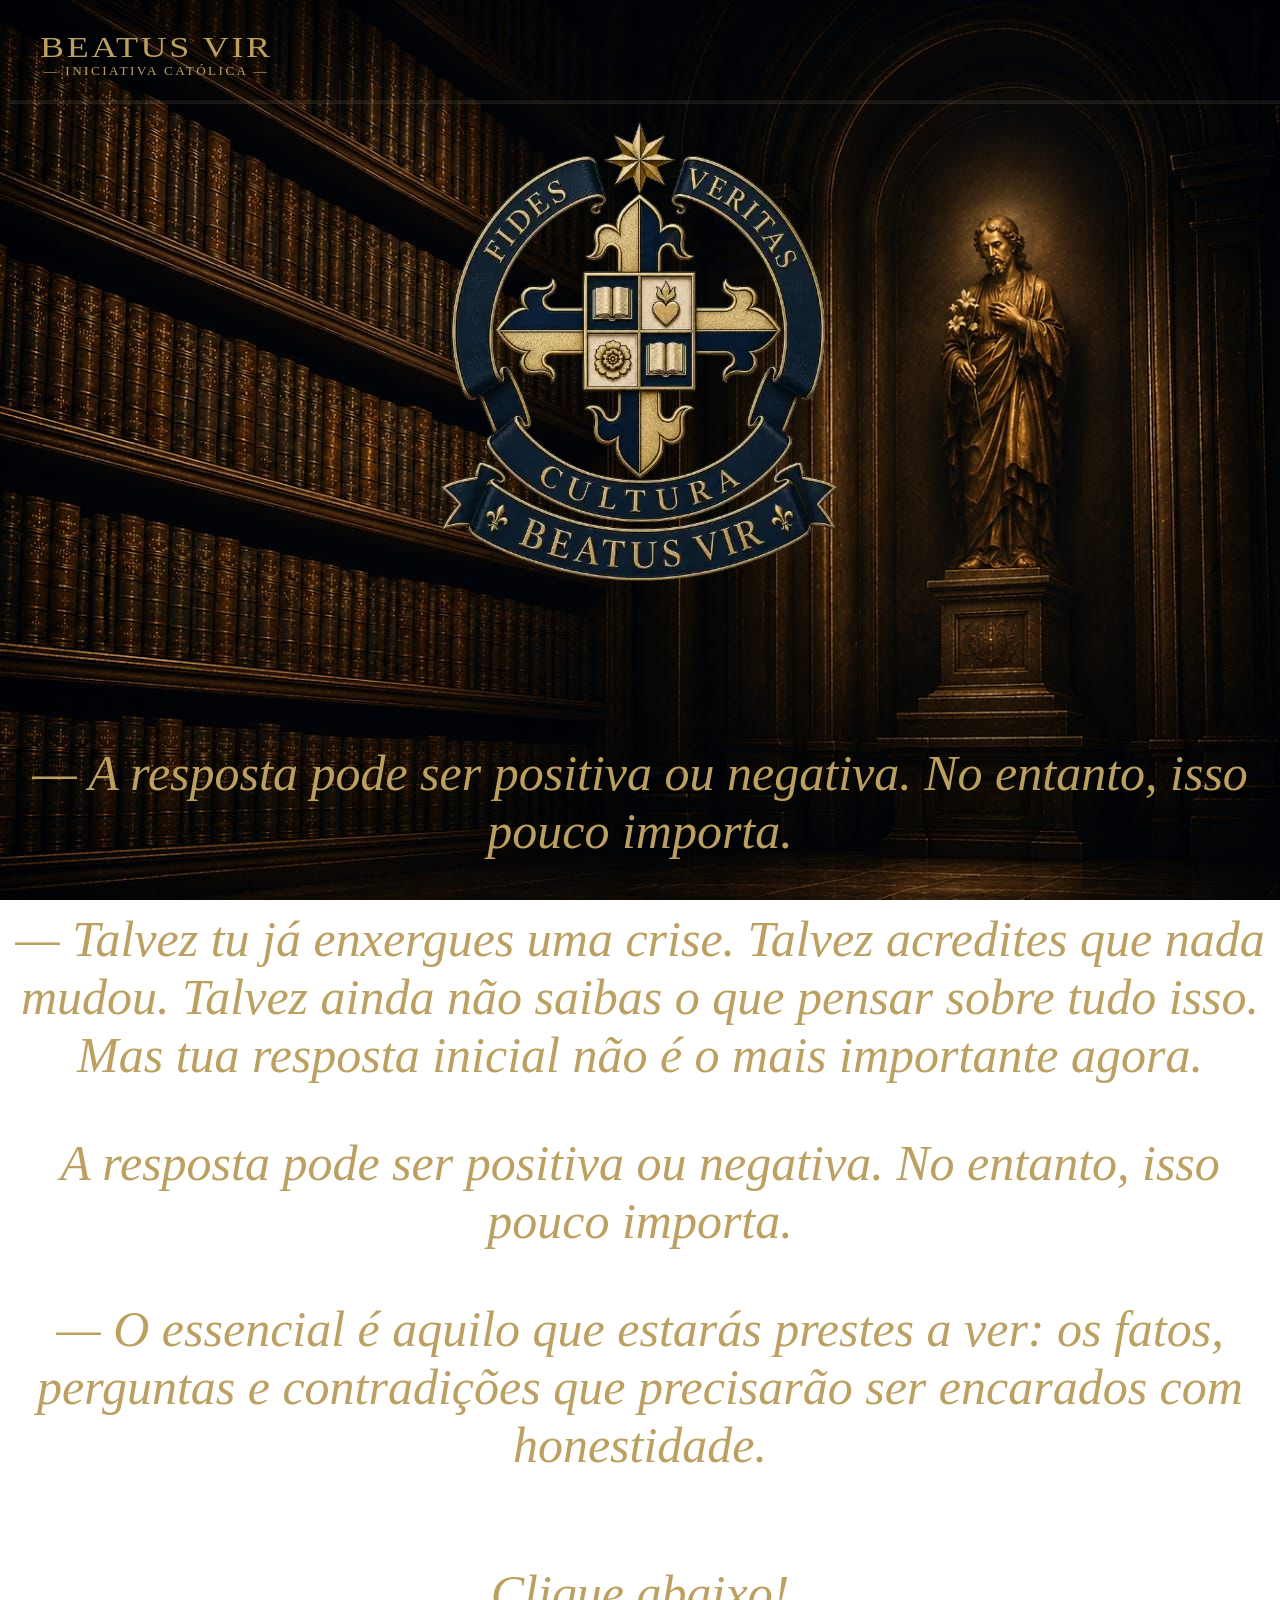
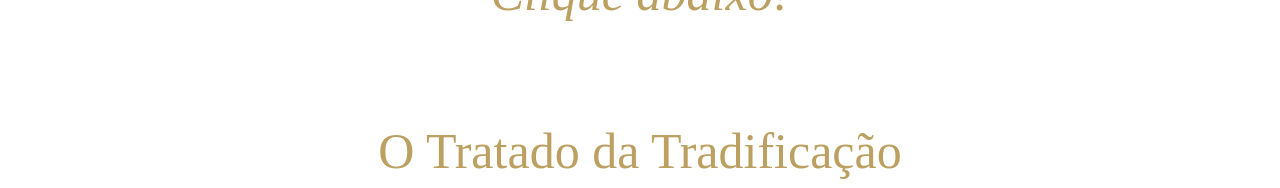
<file: index.html>
<!DOCTYPE html>
<html lang="pt-br">
    <head>
        <meta charset="UTF-8">
        <title>Beatus Vir</title>
        <link rel="stylesheet" href="CSS/estilo.css">
        <link class="center" rel="icon" href="BeatusVir.webp" type="image/webp">
        <link rel="preconnect" href="https://fonts.google.com/specimen/Cinzel?preview.script=Latn">
        <link rel="preconnect" href="https://fonts.gstatic.com" crossorigin>   
    </head>
        <body>
            <hr>
            <div class="destruidor"> <img src="BeatusVir.webp">  
       </div>
        <div class="gamecub">
            <p>— A resposta pode ser positiva ou negativa. No entanto, isso pouco importa. </p>
            <p>— Talvez tu já enxergues uma crise. Talvez acredites que nada mudou. Talvez ainda não saibas o que pensar sobre tudo isso. Mas tua resposta inicial não é o mais importante agora.</p>
            <p> A resposta pode ser positiva ou negativa. No entanto, isso pouco importa. </p>
            <p>— O essencial é aquilo que estarás prestes a ver: os fatos, perguntas e contradições que precisarão ser encarados com honestidade.</p>
            <p style="margin-top:90px;">Clique abaixo!</p>  
            </div> 
             <a class="peach"; style="font-size: 50px; text-align:center; margin-top:100px; display:block" href="outro.html">O Tratado da Tradificação</a>
        
            <div class="luigi">
                <p class="borracha">BEATUS VIR</p>
                <p class="borracha"> &mdash; INICIATIVA CATÓLICA &mdash;</p>
            </div>
            <div class="jesus">
            <a href="index.html">INÍCIO</a> 
            <a href="sobre.html">SOBRE</a>
            <a href="contato.html">CONTATO</a>
            </div>
        </body>
</html>
</file>
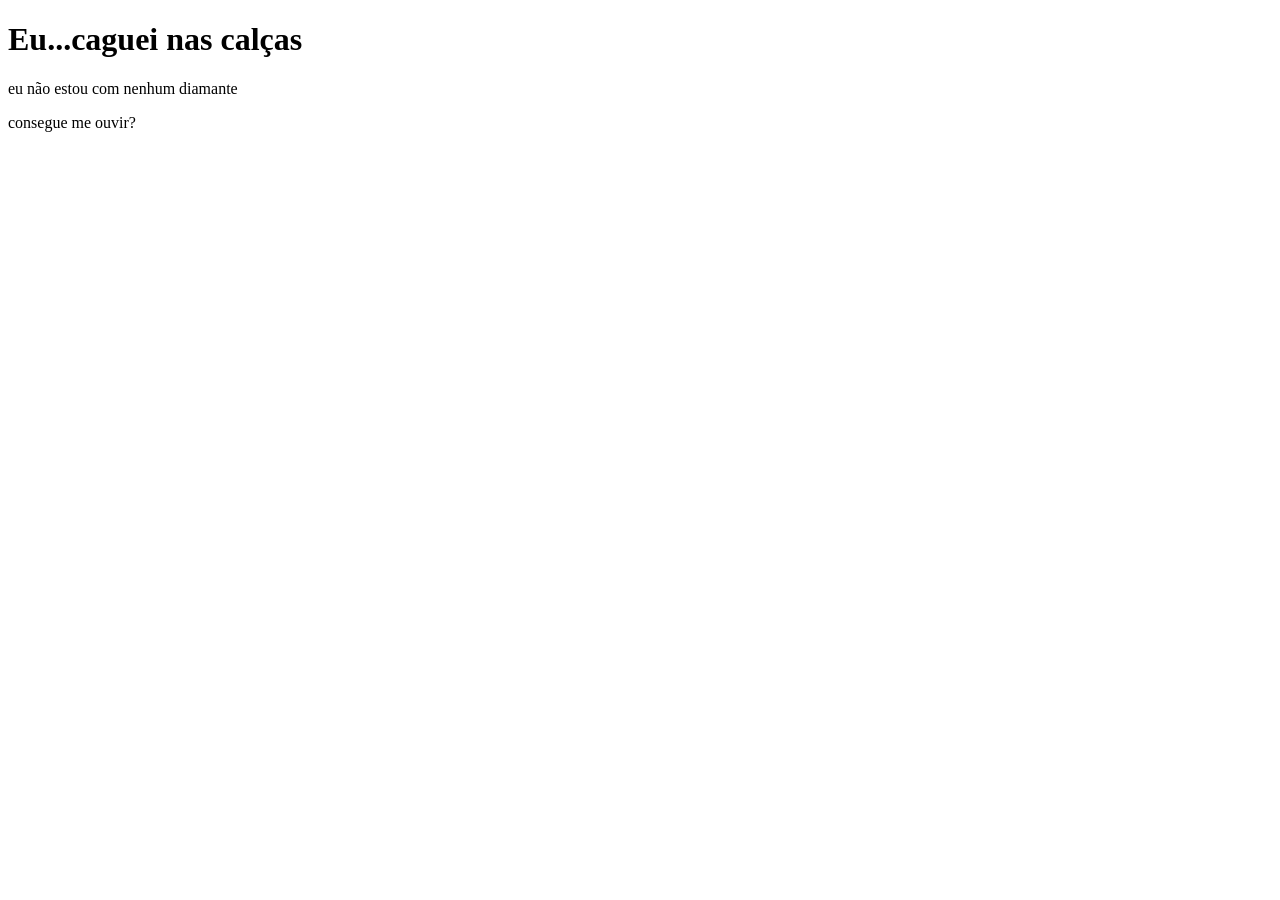
<file: outra.html>
<!DOCTYPE html>
<html lang="pt-br">
    <head>
        <meta charset="UTF-8">
        <title>Tu é?</title>
        <a rel="stylesheet" href="css/titulo.css"></a>
    </head>
    <body>
        <h1>Eu...caguei nas calças</h1>
        <p>eu não estou com nenhum diamante</p>
        <p2>consegue me ouvir?</p2>
    </body>
</html>
</file>
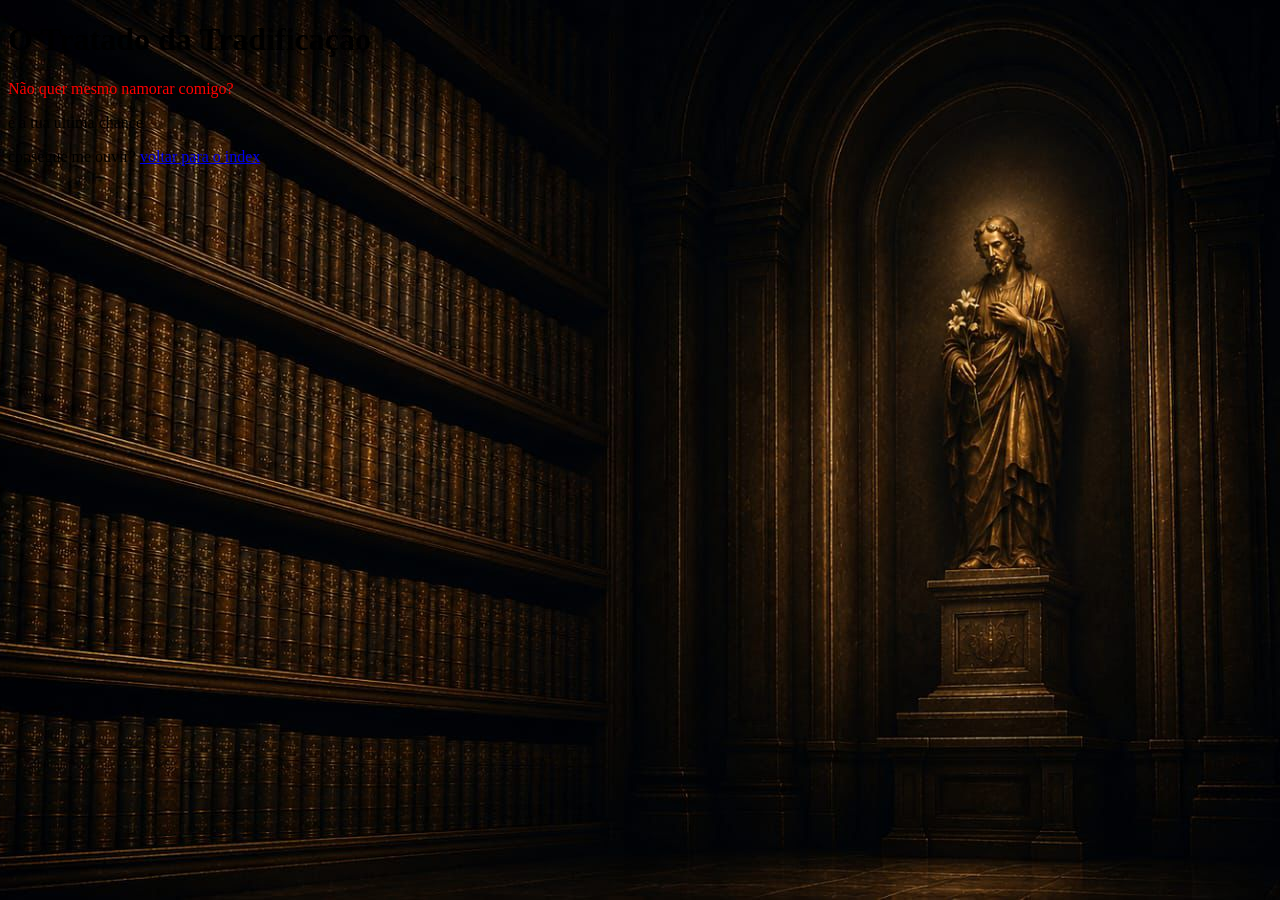
<file: outro.html>
<!DOCTYPE html>
<html lang="pt-br">
    <head>
        <meta charset="UTF-8">
        <title>O Tratado da Tradificação</title>
        <link rel="stylesheet" href="CSS/estilo.css">
    </head>
    <body>
        <h1>O Tratado da Tradificação</h1>
        <p style="color:red">Não quer mesmo namorar comigo?</p>
        <p>é a tua última chance</p>
        <p2>consegue me ouvir?</p2>
        <a href="index.html">voltar para o index</a>
    </body>
</html>
</file>
<file: CSS/estilo.css>
.gamecub {
    color:#bca061;
    text-align:center;
    font-size:50px;
    margin-top:640px;
    font-style:italic;
 }
  body {
    background-image:url("imagens/Josaphat.jpeg");
    background-repeat:no-repeat;
    background-size: cover;
    background-attachment:fixed;
    background-position:center;
  }
.destruidor {
  position:absolute;
  top:110px;  
  left:0px;
  right:0px;
  display:flex;
  justify-content:center;
}
hr {
  margin-top: 100px;
  background-color:#bca061;
  height: 2px;
  width: 120%;
  opacity:0.1;
}
.luigi {
  text-align:left;
  font-size:30px;
  color:#bca061;
  position:absolute;
  top:30px;
  left:40px;
  font-family:"Times New Roman", serif;
}
.borracha {
  margin-top:0px;
  margin-bottom:0px;
}
.luigi p:first-child {
  transform:scalex(1.2);
  transform-origin:left;
  letter-spacing:2.2px;
}
.luigi p:nth-child(2) {
  font-size:12px;
  transform:scalex(1.1);
  transform-origin:left;
  letter-spacing:2.2px;
  margin-left:4px;
}
.peach {
  color:inherit;
  color:#bca061;
  text-decoration:none;
}
.jesus {
  margin-left:300px;
  position:absolute;
  top:45px;
  left:1470px;
}
.jesus a {
  color:#bca061;
  text-decoration: none;
  margin-left:40px;
}
</file>
